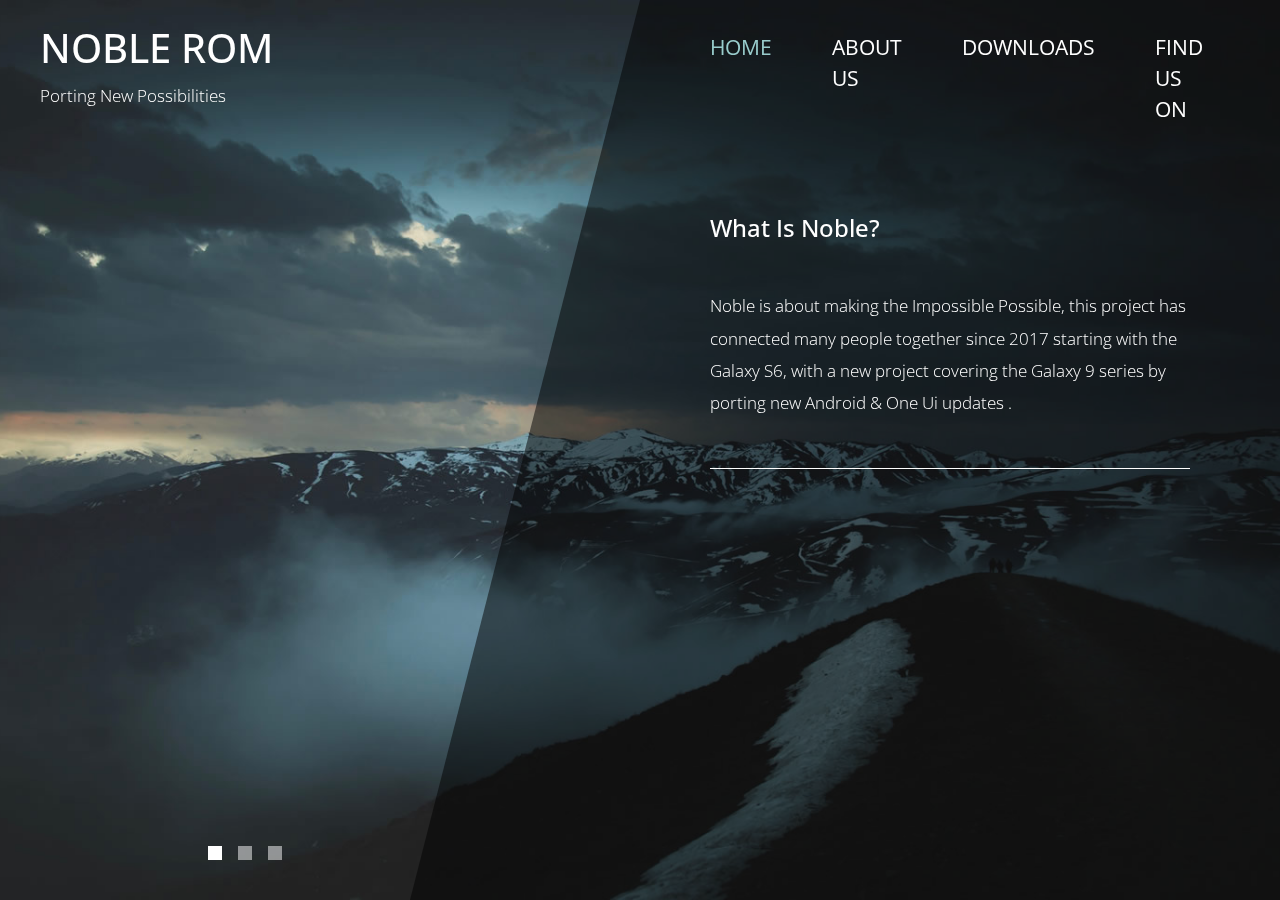
<file: index.html>
<!DOCTYPE html>
<html lang="en">

<head>
    <meta charset="UTF-8">
    <meta name="viewport" content="width=device-width, initial-scale=1.0">
    <meta http-equiv="X-UA-Compatible" content="ie=edge">
    <title>Noble Rom Home</title>
    <link href="https://fonts.googleapis.com/css?family=Open+Sans:300,400" rel="stylesheet" /> <!-- https://fonts.google.com/ -->
    <link href="css/bootstrap.min.css" rel="stylesheet" /> <!-- https://getbootstrap.com/ -->
    <link href="fontawesome/css/all.min.css" rel="stylesheet" /> <!-- https://fontawesome.com/ -->
    <link href="css/templatemo-diagoona.css" rel="stylesheet" />

</head>

<body>
    <div class="tm-container">        
        <div>
            <div class="tm-row pt-4">
                <div class="tm-col-left">
                    <div class="tm-site-header media">
                        <div class="media-body">
                            <h1 class="tm-sitename text-uppercase">Noble Rom</h1>
                            <p class="tm-slogon">Porting New Possibilities</p>
                        </div>        
                    </div>
                </div>
                <div class="tm-col-right">
                    <nav class="navbar navbar-expand-lg" id="tm-main-nav">
                        <button class="navbar-toggler toggler-example mr-0 ml-auto" type="button" 
                            data-toggle="collapse" data-target="#navbar-nav" 
                            aria-controls="navbar-nav" aria-expanded="false" aria-label="Toggle navigation">
                            <span><i class="fas fa-bars"></i></span>
                        </button>
                        <div class="collapse navbar-collapse tm-nav" id="navbar-nav">
                            <ul class="navbar-nav text-uppercase">
                                <li class="nav-item active">
                                    <a class="nav-link tm-nav-link" href="#">Home <span class="sr-only">(current)</span></a>
                                </li>
                                <li class="nav-item">
                                    <a class="nav-link tm-nav-link" href="about.html">About Us</a>
                                </li>
                                <li class="nav-item">
                                    <a class="nav-link tm-nav-link" href="services.html">Downloads</a>
                                </li>                            
                                <li class="nav-item">
                                    <a class="nav-link tm-nav-link" href="contact.html">Find Us On</a>
                                </li>
                            </ul>                            
                        </div>                        
                    </nav>
                </div>
            </div>
            
            <div class="tm-row">
                <div class="tm-col-left"></div>
                <main class="tm-col-right">
                    <section class="tm-content">
                        <h2 class="mb-5 tm-content-title">What Is Noble?</h2>
                        <p class="mb-5">Noble is about making the Impossible Possible, this project has connected many people together since 2017 starting with the Galaxy S6, with a new project covering the Galaxy 9 series by porting new Android & One Ui updates . </p>
                        <hr class="mb-5">
                    </section>
                </main>
            </div>
        </div>        

        <div class="tm-row">
            <div class="tm-col-left text-center">            
                <ul class="tm-bg-controls-wrapper">
                    <li class="tm-bg-control active" data-id="0"></li>
                    <li class="tm-bg-control" data-id="1"></li>
                    <li class="tm-bg-control" data-id="2"></li>
                </ul>            
            </div>        
            <div class="tm-col-right tm-col-footer">
                <footer class="tm-site-footer text-right">
                </footer>
            </div>  
        </div>

        <!-- Diagonal background design -->
        <div class="tm-bg">
            <div class="tm-bg-left"></div>
            <div class="tm-bg-right"></div>
        </div>
    </div>

    <script src="js/jquery-3.4.1.min.js"></script>
    <script src="js/bootstrap.min.js"></script>
    <script src="js/jquery.backstretch.min.js"></script>
    <script src="js/templatemo-script.js"></script>
</body>
</html>
</file>
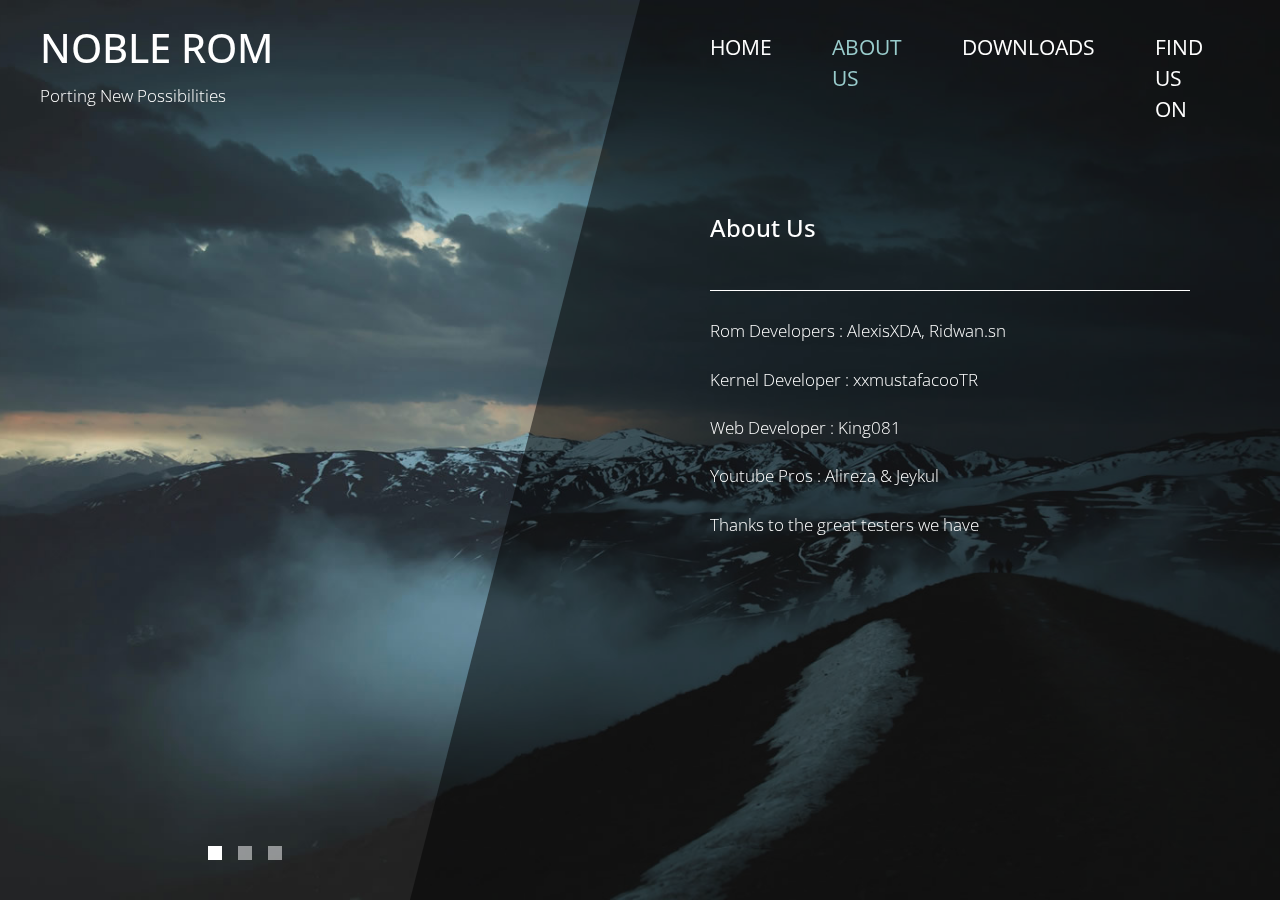
<file: about.html>
<!DOCTYPE html>
<html lang="en">

<head>
    <meta charset="UTF-8">
    <meta name="viewport" content="width=device-width, initial-scale=1.0">
    <meta http-equiv="X-UA-Compatible" content="ie=edge">
    <title>Noble Rom - About Page</title>
    <link href="https://fonts.googleapis.com/css?family=Open+Sans:300,400" rel="stylesheet" /> <!-- https://fonts.google.com/ -->
    <link href="css/bootstrap.min.css" rel="stylesheet" /> <!-- https://getbootstrap.com/ -->
    <link href="fontawesome/css/all.min.css" rel="stylesheet" /> <!-- https://fontawesome.com/ -->
    <link href="css/templatemo-diagoona.css" rel="stylesheet" />

</head>

<body>
    <div class="tm-container">        
        <div>
            <div class="tm-row pt-4">
                <div class="tm-col-left">
                    <div class="tm-site-header media">
                        <div class="media-body">
                            <h1 class="tm-sitename text-uppercase">Noble Rom</h1>
                            <p class="tm-slogon">Porting New Possibilities</p>
                        </div>        
                    </div>
                </div>
                <div class="tm-col-right">
                    <nav class="navbar navbar-expand-lg" id="tm-main-nav">
                        <button class="navbar-toggler toggler-example mr-0 ml-auto" type="button" 
                            data-toggle="collapse" data-target="#navbar-nav" 
                            aria-controls="navbar-nav" aria-expanded="false" aria-label="Toggle navigation">
                            <span><i class="fas fa-bars"></i></span>
                        </button>
                        <div class="collapse navbar-collapse tm-nav" id="navbar-nav">
                            <ul class="navbar-nav text-uppercase">
                                <li class="nav-item">
                                    <a class="nav-link tm-nav-link" href="index.html">Home</a>
                                </li>
                                <li class="nav-item active">
                                    <a class="nav-link tm-nav-link" href="about.html">About Us<span class="sr-only">(current)</span></a>
                                </li>
                                <li class="nav-item">
                                    <a class="nav-link tm-nav-link" href="services.html">Downloads</a>
                                </li>                            
                                <li class="nav-item">
                                    <a class="nav-link tm-nav-link" href="contact.html">Find Us On</a>
                                </li>
                            </ul>                            
                        </div>                        
                    </nav>
                </div>
            </div>
            
            <div class="tm-row">
                <div class="tm-col-left"></div>
                <main class="tm-col-right">
                    <section class="tm-content tm-about">
                        <h2 class="mb-5 tm-content-title">About Us</h2>
                        <hr class="mb-4">
                        <div class="media my-3">
                            <div class="media-body">
                                <p> Rom Developers : AlexisXDA, Ridwan.sn</p>
                                <p>Kernel Developer : xxmustafacooTR</p>
                                <p> Web Developer : King081</p>
                                <p>  Youtube Pros : Alireza & Jeykul</p>
                                <p> Thanks to the great testers we have</p>
                            </div> 
                        </div>
                        <div class="media my-3">
                            <div class="media-body">
                            </div> 
                        </div>
                        <div class="media my-3">
                            <div class="media-body">
                            </div> 
                        </div>
                        <div class="media my-3">
                            <div class="media-body">
                            </div> 
                        </div>                        
                    </section>
                </main>
            </div>
        </div>        

        <div class="tm-row">
            <div class="tm-col-left text-center">            
                <ul class="tm-bg-controls-wrapper">
                    <li class="tm-bg-control active" data-id="0"></li>
                    <li class="tm-bg-control" data-id="1"></li>
                    <li class="tm-bg-control" data-id="2"></li>
                </ul>            
            </div>        
            <div class="tm-col-right tm-col-footer">
                <footer class="tm-site-footer text-right">
            </div>   
        </div>        

        <!-- Diagonal background design -->
        <div class="tm-bg">
            <div class="tm-bg-left"></div>
            <div class="tm-bg-right"></div>
        </div>
    </div>

    <script src="js/jquery-3.4.1.min.js"></script>
    <script src="js/bootstrap.min.js"></script>
    <script src="js/jquery.backstretch.min.js"></script>
    <script src="js/templatemo-script.js"></script>
</body>
</html>
</file>
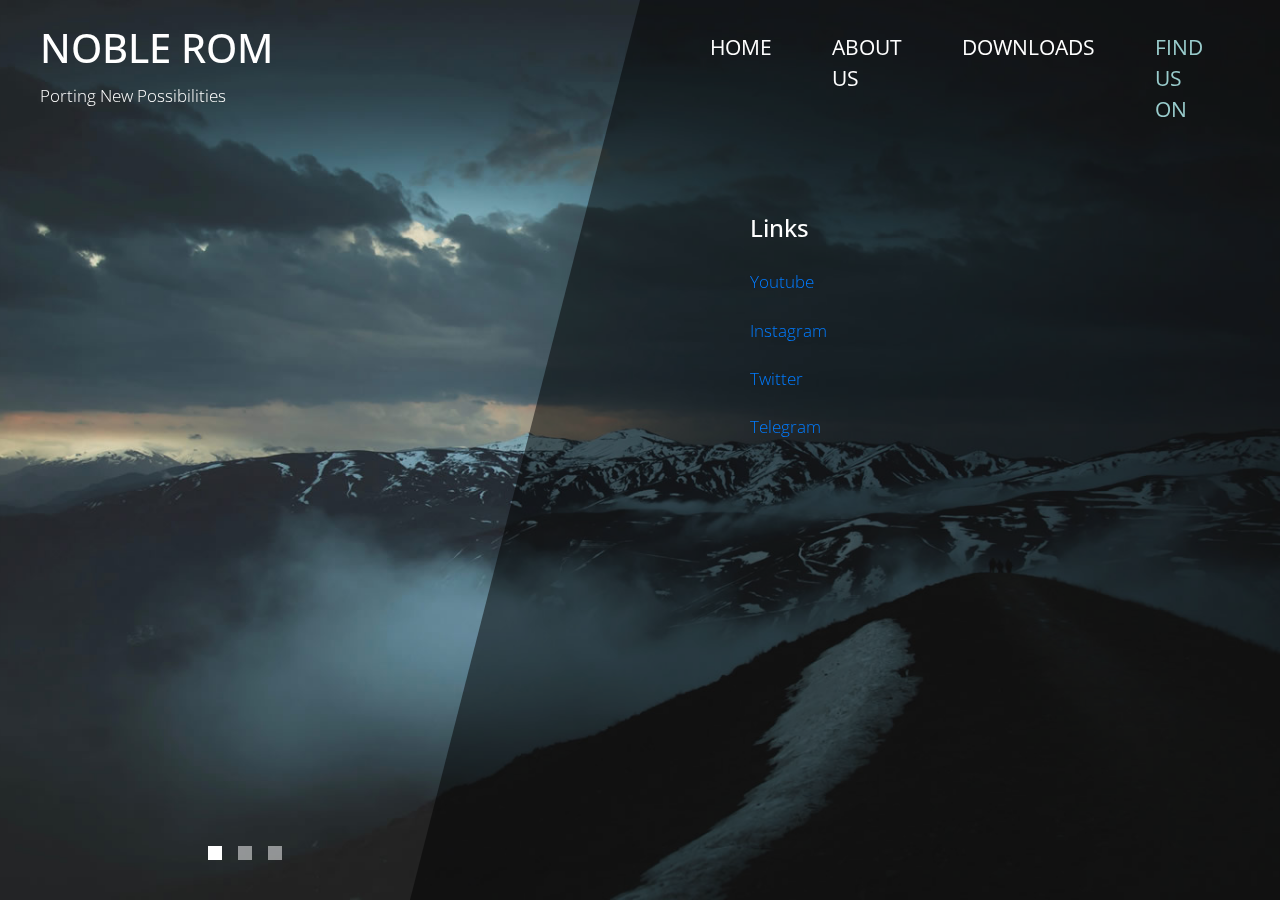
<file: contact.html>
<!DOCTYPE html>
<html lang="en">

<head>
    <meta charset="UTF-8">
    <meta name="viewport" content="width=device-width, initial-scale=1.0">
    <meta http-equiv="X-UA-Compatible" content="ie=edge">
    <title>Noble Rom Find Us On</title>
    <link href="https://fonts.googleapis.com/css?family=Open+Sans:300,400" rel="stylesheet" /> <!-- https://fonts.google.com/ -->
    <link href="css/bootstrap.min.css" rel="stylesheet" /> <!-- https://getbootstrap.com/ -->
    <link href="fontawesome/css/all.min.css" rel="stylesheet" /> <!-- https://fontawesome.com/ -->
    <link href="css/templatemo-diagoona.css" rel="stylesheet" />
<!--

TemplateMo 550 Diagoona

https://templatemo.com/tm-550-diagoona

-->
</head>
<body>
    <div class="tm-container">
        <div>
            <div class="tm-row pt-4">
                <div class="tm-col-left">
                    <div class="tm-site-header media">
                        <div class="media-body">
                            <h1 class="tm-sitename text-uppercase">Noble Rom</h1>
                            <p class="tm-slogon">Porting New Possibilities</p>
                        </div>        
                    </div>
                </div>
                <div class="tm-col-right">
                    <nav class="navbar navbar-expand-lg" id="tm-main-nav">
                        <button class="navbar-toggler toggler-example mr-0 ml-auto" type="button" 
                            data-toggle="collapse" data-target="#navbar-nav" 
                            aria-controls="navbar-nav" aria-expanded="false" aria-label="Toggle navigation">
                            <span><i class="fas fa-bars"></i></span>
                        </button>
                        <div class="collapse navbar-collapse tm-nav" id="navbar-nav">
                            <ul class="navbar-nav text-uppercase">
                                <li class="nav-item">
                                    <a class="nav-link tm-nav-link" href="index.html">Home</a>
                                </li>
                                <li class="nav-item">
                                    <a class="nav-link tm-nav-link" href="about.html">About Us</a>
                                </li>
                                <li class="nav-item">
                                    <a class="nav-link tm-nav-link" href="services.html">Downloads</a>
                                </li>                            
                                <li class="nav-item active">
                                    <a class="nav-link tm-nav-link" href="contact.html">Find Us On <span class="sr-only">(current)</span></a>
                                </li>
                            </ul>                            
                        </div>                        
                    </nav>
                </div>
            </div>
            
            <div class="tm-row">
                <div class="tm-col-left"></div>
                <main class="tm-col-right tm-contact-main"> <!-- Content -->
                    <section class="tm-content tm-contact">
                        <h2 class="mb-4 tm-content-title">Links</h2>
                        <p><a href="https://www.youtube.com/channel/UCT1eKkQVo3sw-LIpn1fjcHQ/featured">Youtube</a></p>
                        <p><a href="https://www.instagram.com/alexisxda/?hl=en">Instagram</a></p>
                        <p><a href="https://twitter.com/alexisdevxda?lang=en-GB?hl=en">Twitter</a></p>
                        <p><a href="https://t.me/noblerom9810">Telegram</a></p>
                      </div>
                   </div>  

        <div class="tm-row">
            <div class="tm-col-left text-center">            
                <ul class="tm-bg-controls-wrapper">
                    <li class="tm-bg-control active" data-id="0"></li>
                    <li class="tm-bg-control" data-id="1"></li>
                    <li class="tm-bg-control" data-id="2"></li>
                </ul>            
            </div>        
            <div class="tm-col-right tm-col-footer">
                <footer class="tm-site-footer text-right">
            </div>  
        </div>

        <div class="tm-bg"> <!-- Diagonal background design -->
            <div class="tm-bg-left"></div>
            <div class="tm-bg-right"></div>
        </div>
    </div>

    <script src="js/jquery-3.4.1.min.js"></script>
    <script src="js/bootstrap.min.js"></script>
    <script src="js/jquery.backstretch.min.js"></script>
    <script src="js/templatemo-script.js"></script>
</body>
</html>
</file>
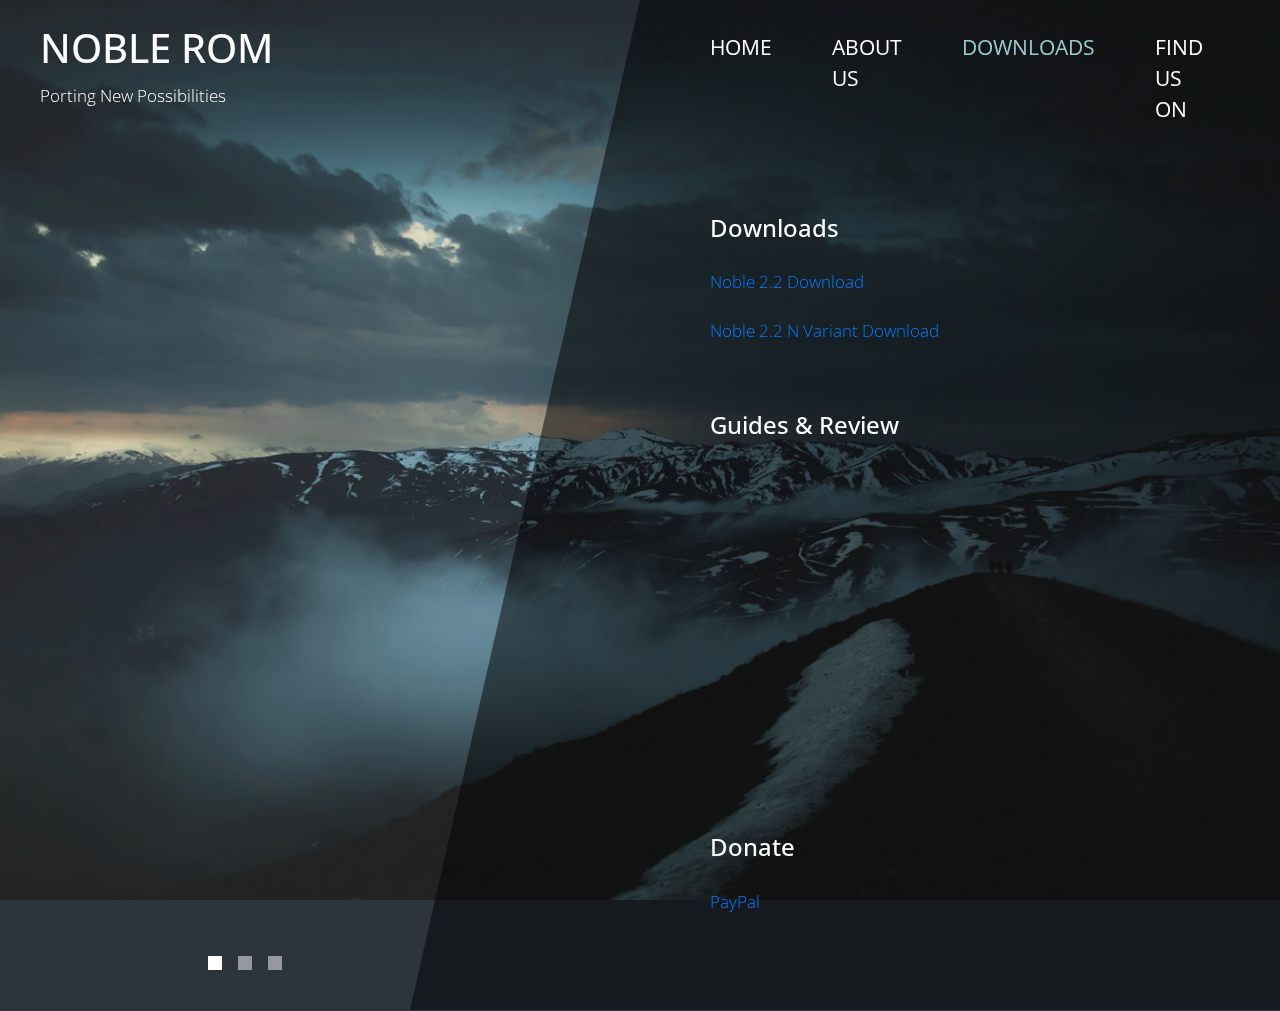
<file: services.html>
<!DOCTYPE html>
<html lang="en">

<head>
    <meta charset="UTF-8">
    <meta name="viewport" content="width=device-width, initial-scale=1.0">
    <meta http-equiv="X-UA-Compatible" content="ie=edge">
    <title>Noble Rom Downloads</title>
    <link href="https://fonts.googleapis.com/css?family=Open+Sans:300,400" rel="stylesheet" /> <!-- https://fonts.google.com/ -->
    <link href="css/bootstrap.min.css" rel="stylesheet" /> <!-- https://getbootstrap.com/ -->
    <link href="fontawesome/css/all.min.css" rel="stylesheet" /> <!-- https://fontawesome.com/ -->
    <link href="css/templatemo-diagoona.css" rel="stylesheet" />

</head>

<body>
    <div class="tm-container">        
        <div>
            <div class="tm-row pt-4">
                <div class="tm-col-left">
                    <div class="tm-site-header media">
                        <div class="media-body">
                            <h1 class="tm-sitename text-uppercase">Noble Rom</h1>
                            <p class="tm-slogon">Porting New Possibilities</p>
                        </div>        
                    </div>
                </div>
                <div class="tm-col-right">
                    <nav class="navbar navbar-expand-lg" id="tm-main-nav">
                        <button class="navbar-toggler toggler-example mr-0 ml-auto" type="button" 
                            data-toggle="collapse" data-target="#navbar-nav" 
                            aria-controls="navbar-nav" aria-expanded="false" aria-label="Toggle navigation">
                            <span><i class="fas fa-bars"></i></span>
                        </button>
                        <div class="collapse navbar-collapse tm-nav" id="navbar-nav">
                            <ul class="navbar-nav text-uppercase">
                                <li class="nav-item">
                                    <a class="nav-link tm-nav-link" href="index.html">Home</a>
                                </li>
                                <li class="nav-item">
                                    <a class="nav-link tm-nav-link" href="about.html">About Us</a>
                                </li>
                                <li class="nav-item active">
                                    <a class="nav-link tm-nav-link" href="services.html">Downloads <span class="sr-only">(current)</span></a>
                                </li>                            
                                <li class="nav-item">
                                    <a class="nav-link tm-nav-link" href="contact.html">Find Us On</a>
                                </li>
                            </ul>                            
                        </div>                        
                    </nav>
                </div>
            </div>
            
            <div class="tm-row">
                <div class="tm-col-left"></div>
                <main class="tm-col-right">
                    <section class="tm-content">
                        <div class="media my-3 mb-5 tm-service-media tm-service-media-img-l">
                            <div class="media-body tm-service-text">
                                <h2 class="mb-4 tm-content-title">Downloads</h2>
                                <p><a href="https://www.androidfilehost.com/?fid=14655340768118455019">Noble 2.2 Download</a></p>
                                <p><a href="https://www.androidfilehost.com/?fid=14655340768118455023">Noble 2.2 N Variant Download</a></p>
                            </div> 
                        </div>
                        <div class="media my-3 mb-5 tm-service-media">                            
                            <div class="media-body tm-service-text">
                                <h2 class="mb-4 tm-content-title">Guides & Review</h2>
                               <iframe width="560" height="315" src="https://www.youtube-nocookie.com/embed/1VZNxYcGUxI" title="YouTube video player" frameborder="0" allow="accelerometer; autoplay; clipboard-write; encrypted-media; gyroscope; picture-in-picture" allowfullscreen></iframe>
                            </div> 
                        </div>
                        <div class="media my-3 tm-service-media tm-service-media-img-l">
                            <div class="media-body tm-service-text">
                                <h2 class="mb-4 tm-content-title">Donate</h2>
                                <p><a href="https://paypal.me/AlexisXDA">PayPal</a></p>
                            </div> 
                        </div>                      
                    </section>
                </main>
            </div>
        </div>        

        <div class="tm-row">
            <div class="tm-col-left text-center">            
                <ul class="tm-bg-controls-wrapper">
                    <li class="tm-bg-control active" data-id="0"></li>
                    <li class="tm-bg-control" data-id="1"></li>
                    <li class="tm-bg-control" data-id="2"></li>
                </ul>            
            </div>        
            <div class="tm-col-right tm-col-footer">
                <footer class="tm-site-footer text-right">
            </div>  
        </div>        

        <!-- Diagonal background design -->
        <div class="tm-bg">
            <div class="tm-bg-left"></div>
            <div class="tm-bg-right"></div>
        </div>
    </div>

    <script src="js/jquery-3.4.1.min.js"></script>
    <script src="js/bootstrap.min.js"></script>
    <script src="js/jquery.backstretch.min.js"></script>
    <script src="js/templatemo-script.js"></script>
</body>

</html>
</file>
<file: css/templatemo-diagoona.css>
/*

TemplateMo 550 Diagoona

https://templatemo.com/tm-550-diagoona

*/

body {
    font-family: 'Open Sans', Arial, sans-serif;
    font-size: 17px;
    font-weight: 300;
    overflow-x: hidden;
    color: white;
    background-color: #2C353C;
}

a { 
    transition: all 0.3s ease; 
    text-decoration: none;
}

ul { padding: 0; }
a:hover { text-decoration: none; }
button:focus { outline: none; }
p { line-height: 1.9; }
.tm-logo { margin-right: 20px; }
.tm-slogan { font-size: 0.8rem; }

/* Navigation */
.navbar-toggler {
    padding: 8px 15px;
    border: 0;
    border-radius: 0;
    transform: skewX(-15deg);
    background-color: rgba(0,0,0,0.5);
    color: white;    
}

.navbar-toggler i { transform: skewX(15deg); }

.navbar-expand-lg {
    padding-left: 0;
    padding-right: 0;
}

.navbar-expand-lg .navbar-nav .nav-link { padding: 0; }

.navbar-expand-lg .navbar-nav .tm-nav-link {
    font-size: 1.3rem;
    font-weight: 400;
    color: white;    
    padding-bottom: 30px;    
}

.nav-item { margin-right: 60px; }

.nav-item:last-child { margin-right: 0; }

.nav-item.active .tm-nav-link,
.nav-item:hover .tm-nav-link {
    color: #9CC;
}

/* Page Background */
.tm-bg {
    position: absolute;
    left: 0;
    right: 0;
    width: 100%;
    height: 100%;
    display: flex;
    z-index: -1000;
}

.tm-bg-left,
.tm-bg-right {
    position: relative;
    width: 50%;
    height: 100%;
}

.tm-bg-right { background-color: rgba(0,0,0,0.5); }

.tm-bg-left {
    border-right: 230px solid rgba(0,0,0,0.5);
    border-top: 100vh solid transparent;
}

.tm-bg-controls-wrapper {
    display: inline-block;
    margin-left: -150px;
}

.tm-bg-control {
    display: inline-block;
    width: 14px;
    height: 14px;
    background-color: rgba(255,255,255,0.5);
    margin: 6px;
    cursor: pointer;
}

.tm-bg-control.active,
.tm-bg-control:hover {
    background-color: white;
}

.tm-container {
    width: 100%;
    height: 100%;
    min-height: 100vh;
    position: relative;
    display: flex;
    flex-direction: column;
    justify-content: space-between;  
}

.tm-row { display: flex; }

.tm-col-left {
    width: 50%;
    height: 100%;
    padding-left: 40px;  
    padding-right: 40px;
}

.tm-col-right {
    width: 50%;
    height: 100%;
    padding-left: 70px;
    padding-right: 70px;
}

.tm-content {
    max-width: 660px;
    margin-top: 50px;
    padding-right: 20px;
}

.tm-about { max-width: 525px; }

::-webkit-scrollbar {
    -webkit-appearance: none;
    width: 10px;
}
  
::-webkit-scrollbar-thumb {
    border-radius: 5px;
    background-color: rgba(255,255,255,.8);
    box-shadow: 0 0 1px rgba(255,255,255,.8);
}

.tm-content-title { font-size: 1.5rem; }
hr { border-top: 1px solid white; }

.btn {
    padding: 10px 25px;
    border-radius: 0;
}

.btn-big {
    padding: 9px 40px;
    font-size: 1.2rem;;
}

.btn-primary {
    background-color: white;
    color: black;
    border: 0;
}

.btn-primary:hover {
    background-color: #9CC;
    color: black;
}

.tm-site-footer {
    padding: 40px 0 20px;
    max-width: 660px;
    font-size: 0.95rem;
}

.tm-col-footer { padding-left: 0; }
.tm-text-link { color: white; }

.tm-text-link:hover,
.tm-text-link:focus {
    color: #9CC;
}

/* Service */ 
.tm-service-text { max-width: 365px; }
.tm-service-img { margin-right: 25px; }
.tm-service-img-r { margin-left: 25px; }

/* Contact */
.form-control,
textarea {    
    color: white;
    background-color: transparent;
    background-clip: padding-box;
    border: none;
    border-bottom: 1px solid #999A9B;
    border-radius: 0;
    transition: border-color 0.15s ease-in-out, box-shadow 0.15s ease-in-out;
    padding: 10px 0;
    font-family: 'Open Sans', Arial, sans-serif;
    font-size: 1rem;
    font-weight: 400;
    line-height: 1.5;
}

.form-control:focus {
    color: white;
    background-color: transparent;    
    box-shadow: none;
    border-color: #9CC;
    outline: none;
}

.mb-85 { margin-bottom: 85px; }
.tm-contact-main { max-width: 690px; }

.tm-contact {
    max-width: 420px;
    margin-left: auto;
    margin-right: auto;
}

.form-control::-webkit-input-placeholder { color: white; } /* Edge */  
.form-control:-ms-input-placeholder { color: white; } /* Internet Explorer 10-11 */  
.form-control::placeholder { color: white; }

@media (max-width: 1200px) {
    .nav-item { margin-right: 30px; }

    .tm-page-right {
        padding-left: 30px;
        padding-right: 30px;
    }
}

@media (max-width: 992px) {    
    .tm-nav {
        position: absolute;
        background: rgba(0, 0, 0, 0.8);
        color: white;
        top: 44px;
        right: 4px;
    }

    .navbar-expand-lg .navbar-nav .tm-nav-link {
        color: white;
        font-size: 1.1rem;
        padding: 13px 20px;
    }

    .nav-item { margin-right: 0; }

    .nav-item.active .tm-nav-link,
    .nav-item:hover .tm-nav-link {
        color: #9CC;
    }

    .tm-content { margin-top: 20px; }
    .tm-site-footer { padding-top: 40px; }
    .tm-col-left { width: 40%; }

    .tm-col-right {
        width: 60%;
        padding-left: 100px;
        padding-right: 30px;
    }
    
    .tm-col-footer { padding-left: 0; }
}

@media (max-width: 768px) {
    .tm-row { flex-direction: column; }

    .tm-col-left,
    .tm-col-right,
    .tm-bg-left,
    .tm-bg-right {
        width: 100%;
    }

    #tm-main-nav {
        position: fixed;
        top: 50px;
        right: 40px;
        padding-bottom: 0;
    }  
    
    .tm-bg { flex-direction: column; }

    .tm-bg-left {
        height: 200px;        
        border-bottom: 50px solid rgba(0,0,0,0.5);
        border-right: 0;
        border-top: 0;
    }

    .tm-bg-right { height: calc(100% - 200px); }

    .tm-bg-controls-wrapper {
        margin-left: 0;
        margin-top: 50px;
    }

    .tm-content {
        max-height: none;
        margin-top: 40px;
    }

    .tm-col-right {
        padding-top: 40px;
        padding-left: 30px;
    }

    .tm-col-footer {
        padding-left: 10px;
        padding-right: 10px;
    }
}

@media (max-width: 460px) {
    .tm-logo { margin-right: 15px; }
    .tm-sitename { font-size: 1.8rem; }
    .tm-slogon { font-size: 0.8rem; }
}

@media (max-width: 450px), (min-width: 768px) and (max-width: 830px), (min-width: 992px) and (max-width: 1040px) {
    .tm-service-media { flex-direction: column; }
    .tm-service-media-img-l { flex-direction: column-reverse; }
    .tm-service-text { margin-top: 20px; }
    .tm-service-img { margin-right: 0; }
    .tm-service-img-r { margin-left: 0; }
}
</file>
